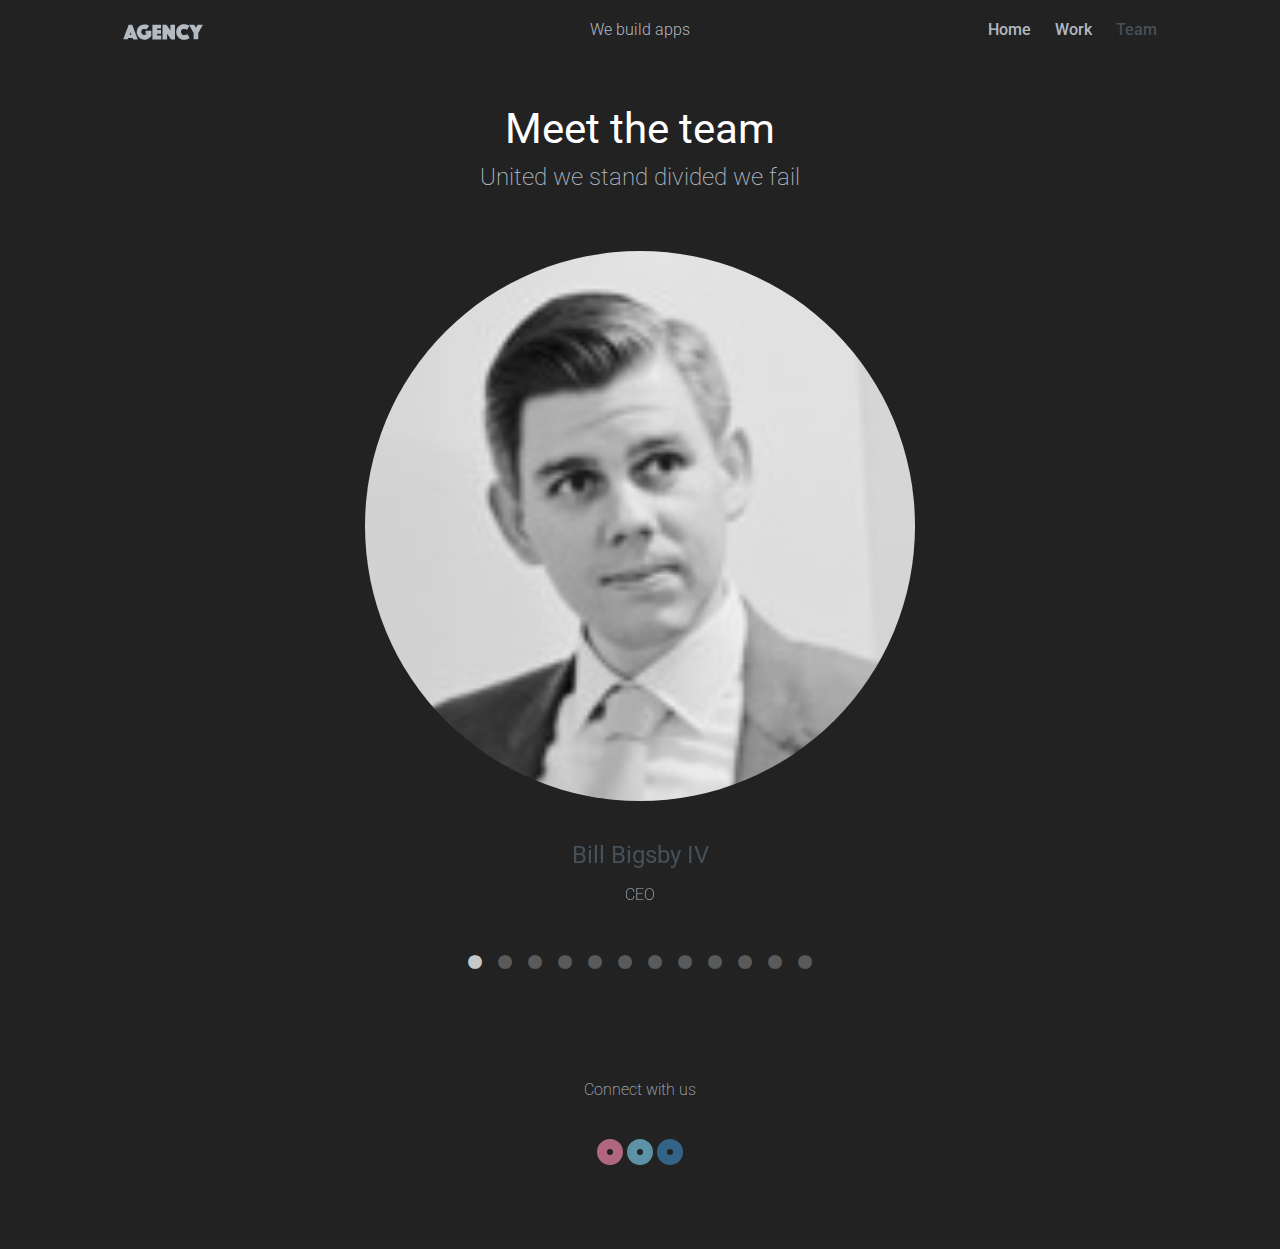
<file: Carousel/index.html>
<!DOCTYPE html>
<html class="no-js">
    <head>
        <meta charset="utf-8">
        <meta http-equiv="X-UA-Compatible" content="IE=edge,chrome=1">
        <title>Agency - A Treehouse template</title>
        <meta name="description" content="">
        <meta name="viewport" content="width=device-width, initial-scale=1">
        <!--CSS-->
        <link href='http://fonts.googleapis.com/css?family=Roboto:400,100,300,500,700,900' rel='stylesheet' type='text/css'>
        <link rel="stylesheet" href="css/normalize.min.css">
        <link rel="stylesheet" href="js/slick/slick.css">
        <link rel="stylesheet" href="js/slick/slick-theme.css" media="screen" title="no title" charset="utf-8">
        <link rel="stylesheet" href="css/main.css">
    </head>
    <body>
      <div class="row">
        <header class="row header">
          <div class="grid-third">
            <a href="index.html" class="logo "></a>
          </div>
          <div class="grid-third tagline">
            <h1 class="description">We build apps</h1>
          </div>
          <div class="grid-third">
            <nav>
              <a href="index.html">Home</a>
              <a href="work.html">Work</a>
              <a href="#" class="active">Team</a>
            </nav>
          </div>
        </header><!--/header-->
        <div class="main row">
        <div class="grid-full">
          <div class="team">
            <h2>Meet the team</h2>
            <h4>United we stand divided we fail</h4>
          </div>

          <!-- slides go here-->
          <div class="slides">
            <div>
              <img src="img/team-members/team--01.png" alt="" class="avatar" />
              <h3>Bill Bigsby IV</h3>
              <p>CEO</p>
            </div><!--/1-->
            <div>
              <img src="img/team-members/team--02.png" alt="" class="avatar"  />
              <h3>Jane Jewels</h3>
              <p>CFO</p>
            </div><!--/2-->
            <div>
              <img src="img/team-members/team--03.png" alt="" class="avatar"  />
              <h3>Doughy Digital</h3>
              <p>Lead Developer</p>
            </div><!--/3-->
            <div>
              <img src="img/team-members/team--04.png" alt="" class="avatar"  />
              <h3>Ralph Raider</h3>
              <p>Lead Designer</p>
            </div><!--/4-->
            <div>
              <img src="img/team-members/team--05.png" alt="" class="avatar"  />
              <h3>Nolan Nitro</h3>
              <p>Senior Developer</p>
            </div><!--/5-->
            <div>
              <img src="img/team-members/team--06.png" alt="" class="avatar"  />
              <h3>Donna Danger</h3>
              <p>Senior Developer</p>
            </div><!--/6-->
            <div>
              <img src="img/team-members/team--07.png" alt="" class="avatar"  />
              <h3>Rebecca Roo</h3>
              <p>Senior Designer</p>
            </div><!--/7-->
            <div>
              <img src="img/team-members/team--08.png" alt="" class="avatar"  />
              <h3>Lenny Lowes</h3>
              <p>Senior Designer</p>
            </div><!--/8-->
            <div>
              <img src="img/team-members/team--09.png" alt="" class="avatar"  />
              <h3>Eli Elfs</h3>
              <p>Designer</p>
            </div><!--/9-->
            <div>
              <img src="img/team-members/team--10.png" alt="" class="avatar"  />
              <h3>Trevor Tuesday</h3>
              <p>Junior Developer</p>
            </div><!--/10-->
            <div>
              <img src="img/team-members/team--11.png" alt="" class="avatar"  />
              <h3>Tori Traffic</h3>
              <p>Project Mangagement</p>
            </div><!--/11-->
            <div>
              <img src="img/team-members/team--12.png" alt="" class="avatar"  />
              <h3>Fido Fur</h3>
              <p>Office Manager</p>
            </div><!--/12-->

        </div>
        </div><!--/main-->
        <footer>
          <div class="row">
            <div class="grid-full">
              <p>Connect with us</p>
              <ul class="social">
                <li>
                  <a href="#" class="pink"></a>
                  <a href="#" class="light-blue"></a>
                  <a href="#" class="dark-blue"></a>
                </li>
              </ul>
            </div>
          </div>
        </footer><!--/footer-->
        </div>
        <script src="js/jquery-1.11.2.min.js"></script>
        <script src="js/animsition/jquery.animsition.min.js"></script>
        <script src="js/sticky/jquery.sticky.js"></script>
        <script src="js/slick/slick.min.js"></script>
        <script src="js/main.js"></script>
        <script type="text/javascript">
          $('.slides').slick({
            fade: true,
            autoplay: true,
            arrows:false,
            dots: true,

          });
        </script>
    </body>
</html>
</file>
<file: Carousel/css/main.css>
/*
  AGENCY - A Treehouse template
  by: http://teamtreehouse.com
  v.1.0.1
  License: MIT http://opensource.org/licenses/MIT
*/

/*Main*/


body{
  color: #B1B9C1;
  background-color: #222;
  font-size: 1em;
  font-weight: 200;
  font-family: 'Roboto', Helvetica, Arial, serif;
  width: 100%;
  text-align: center;
}

a {
  color: #5FB6E1;
  text-decoration: none;
}

a:hover {
  color: #53A4C4;
}

img {
  width: 100%;
}

ul li {
  list-style-type: none;
}

.row {
  max-width: 1100px;
  margin: 0 auto;
  padding: 0;
}


/*Typography*/
p {
  margin-bottom: 40px;
}
h1, h2 {
  font-weight: 400;
  width: 100%;
}
h1 {
  ;
}
h2 {
  font-size: 42px;
  color: rgb(255,255,255);
  margin: 40px 0 0;
}
h3 {
  font-weight: 400;
  font-size: 24px;
  margin: 40px 0 0;
  color: #465058;
}
h4 {
  font-weight: 200;
  font-size: 24px;
  margin: 10px 0 0;
}
h5 {
  font-weight: 300;
  font-size: 20px;
  margin: 10px 0 40px;
}

/*Logo*/
.logo {
  width: 80px;
  height: 24px;
  display: block;
  float: left;
  margin: 20px 0;
  background: url('../img/logo.svg') left center no-repeat;
  background-size: 80px 16px;
}
.description {
  line-height: 60px;
  width: 100%;
  font-size: 1em;
  font-weight: 300;
  margin: 0;
  padding: 0;
  display: block;
}

/*Nav*/
nav {
  float: right;
}
nav a {
  transition: .35s linear;
  padding: 0 10px;
  font-weight: 500;
  line-height: 60px;
  color: #B1B9C1;
  text-align: right;
}
nav a:last-child {
  padding-right: 0;
}
nav a:hover {
  color: #333;
}
nav a.active {
  color: #465058
}

/*Button*/
.button {
  border: 2px solid #D5DDE4;
  border-radius: 4px;
  padding: 12px 20px;
  color: #777B7E;
  transition: .35s;
  font-weight: 400;
}

.button:hover {
  border-color: #7CCEEE;
}

/*Slides*/
.slides {
  width: 100%;
  height: 100%;
  margin: 0 auto 40px;
}
.slide {
  width: 100%;
  height: 100%;
}
.slide h2 {
  margin: 25% 0 20px;
  color: #fff;
}
.slide p {
  width: 60%;
  margin: 0 20% 40px;
  font-size: 26px;
  color: #fff;
}
.slide .button {
  color: #fff;
  border-color: #fff;
  opacity: .6;
}
.slide .button:hover {
  opacity: 1;
}
.slide img {
  width: 50%;
  margin: 100px 50% 100px 10%;
}
.blue {
  background: #3E89BE;
}
.orange {
  background: #F8835A;
}
.green {
  background: #5ECE7F;
}
.yellow {
  background: #FFD365;
}


/*Footer*/
footer {
  margin: 80px 0;
  float: left;
  width: 100%;
}
.social {
  margin: 0;
  padding: 0;
}
.social li a {
  display: inline-block;
  width: 6px;
  height: 6px;
  border-radius: 50%;
  border: 10px solid #ccc;
  opacity: .65;
  transition: .35s linear;
}
.social li a:hover {
  opacity: 1;
}
.social .pink {
  border-color: #FF8DB3
}
.social .light-blue {
  border-color: #7CCEEE
}
.social .dark-blue {
  border-color: #3E89BE
}

/*Work Page*/
.frame {
  padding: 20%;
  border-radius: 10px;
  margin: 40px 10px 0;
}
.item {
  margin-bottom: 40px;
}



/*Team*/
.team {
  margin-bottom: 60px;
}
.avatar {
  width: 50%;
  display: block;
  border-radius: 50%;
  margin: 0 25%;
}

/*Grid*/
.grid-full {
  width: 100%;
  float: left;
}
.grid-half {
  width: 50%;
  float: left;
}
.grid-third {
  width: 27.33333%;
  margin: 0 3%;
  float: left;
}
.grid-fourth {
  width: 25%;
  float: left;
}
.grid-fifth {
  width: 20%;
  float: left;
}

/*Media Quiries*/
@media (max-width: 1000px) {
  .slides p {
    font-size: 18px;
  }
  .grid-fifth {
    width: 27.333333%;
    margin: 0 3%;
  }
}
@media (max-width: 700px) {
  .tagline {
    display: none;
  }
  .logo {
    display: none;
    margin: 20px auto 0;
  }
  .grid-half {
    width: 80%;
    margin: 0 10%;
  }
  .grid-third {
    width: 80%;
    margin: 0 10%;
  }
  .grid-fifth {
    width: 80%;
    margin: 0 10%;
  }
  .row {
    padding: 0 10px;
  }
  nav {
    width: 100%;
  }
  nav a {
    transition: 0s;
    width: 33.333333%;
    float: left;
    padding: 0;
    margin: 0;
    text-align: center;
  }
  .description {
    display: none;
  }
  .frame {
    margin: 40px 0 0;
  }
  .item {
    margin-bottom: 60px;
  }
  .item h3 {
    margin-top: 20px;
  }
  h4 {
    font-size: 20px;
  }
}

.slick-dots li button:before {
  font-size: 16px;
  color: white;
}
.slick-dots li.slick-active button:before {
  
  color: white;
}
</file>
